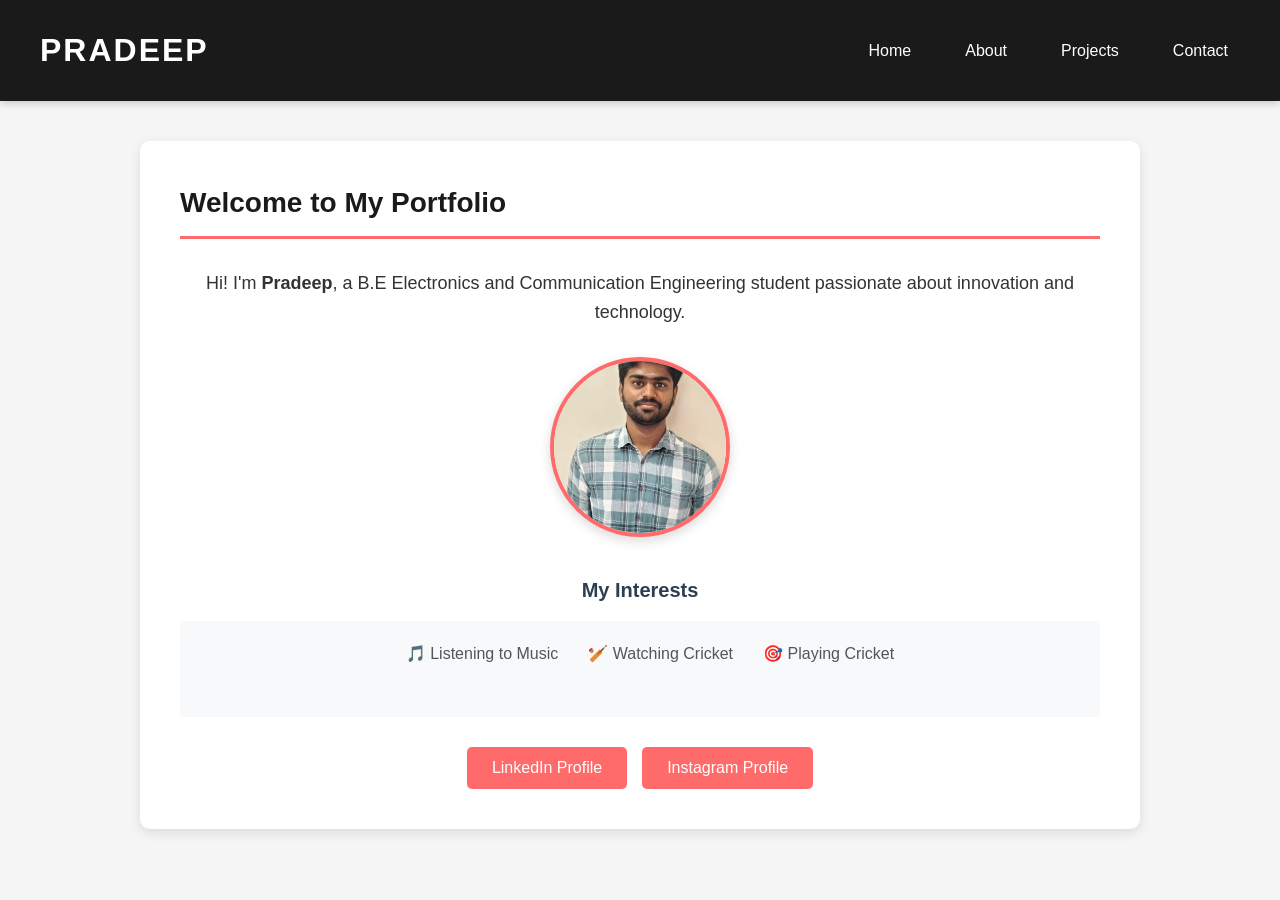
<file: index.html>
<!DOCTYPE html>
<html>
    <head> 
        <title>Portfolio - Pradeep</title>
        <link rel="stylesheet" type="text/css" href="style.css">
    </head>
    <body>
        <div class="main">
            <h1>PRADEEP</h1>
            <div class="nav">
                <ul>
                    <li><a href="index.html">Home</a></li>
                    <li><a href="about.html">About</a></li>
                    <li><a href="projects.html">Projects</a></li>
                    <li><a href="contact.html">Contact</a></li>
                </ul>
            </div>
        </div>

        <div class="content">
            <h2>Welcome to My Portfolio</h2>
            
            <p style="text-align: center; font-size: 18px; margin-bottom: 30px;">
                Hi! I'm <strong>Pradeep</strong>, a B.E Electronics and Communication Engineering student passionate about innovation and technology.
            </p>

            <div style="text-align: center; margin: 30px 0;">
                <img src="PRADEEP PHOTO.jpeg" alt="Profile Photo" style="width: 180px; height: 180px; border-radius: 50%; border: 4px solid #ff6b6b; object-fit: cover; box-shadow: 0 4px 12px rgba(0, 0, 0, 0.15);">
            </div>

            <h3 style="text-align: center;">My Interests</h3>
            <div style="text-align: center; background: #f8f9fa; padding: 20px; border-radius: 5px; margin-bottom: 30px;">
                <ul style="list-style: none; display: flex; justify-content: center; gap: 30px; flex-wrap: wrap;">
                    <li>🎵 Listening to Music</li>
                    <li>🏏 Watching Cricket</li>
                    <li>🎯 Playing Cricket</li>
                </ul>
            </div>

            <div style="text-align: center; display: flex; gap: 15px; justify-content: center; flex-wrap: wrap;">
                <button style="padding: 12px 25px; background: #ff6b6b; color: white; border: none; border-radius: 5px; font-size: 16px; cursor: pointer; transition: all 0.3s ease;">
                    <a href="https://www.linkedin.com/in/pradeeps280307/" style="color: white; text-decoration: none;">LinkedIn Profile</a>
                </button>
                <button style="padding: 12px 25px; background: #ff6b6b; color: white; border: none; border-radius: 5px; font-size: 16px; cursor: pointer; transition: all 0.3s ease;">
                    <a href="https://www.instagram.com/_the_tenacious_boy_/" style="color: white; text-decoration: none;">Instagram Profile</a>
                </button>
            </div>
        </div>
    </body>
</html>
   
</html>
</file>
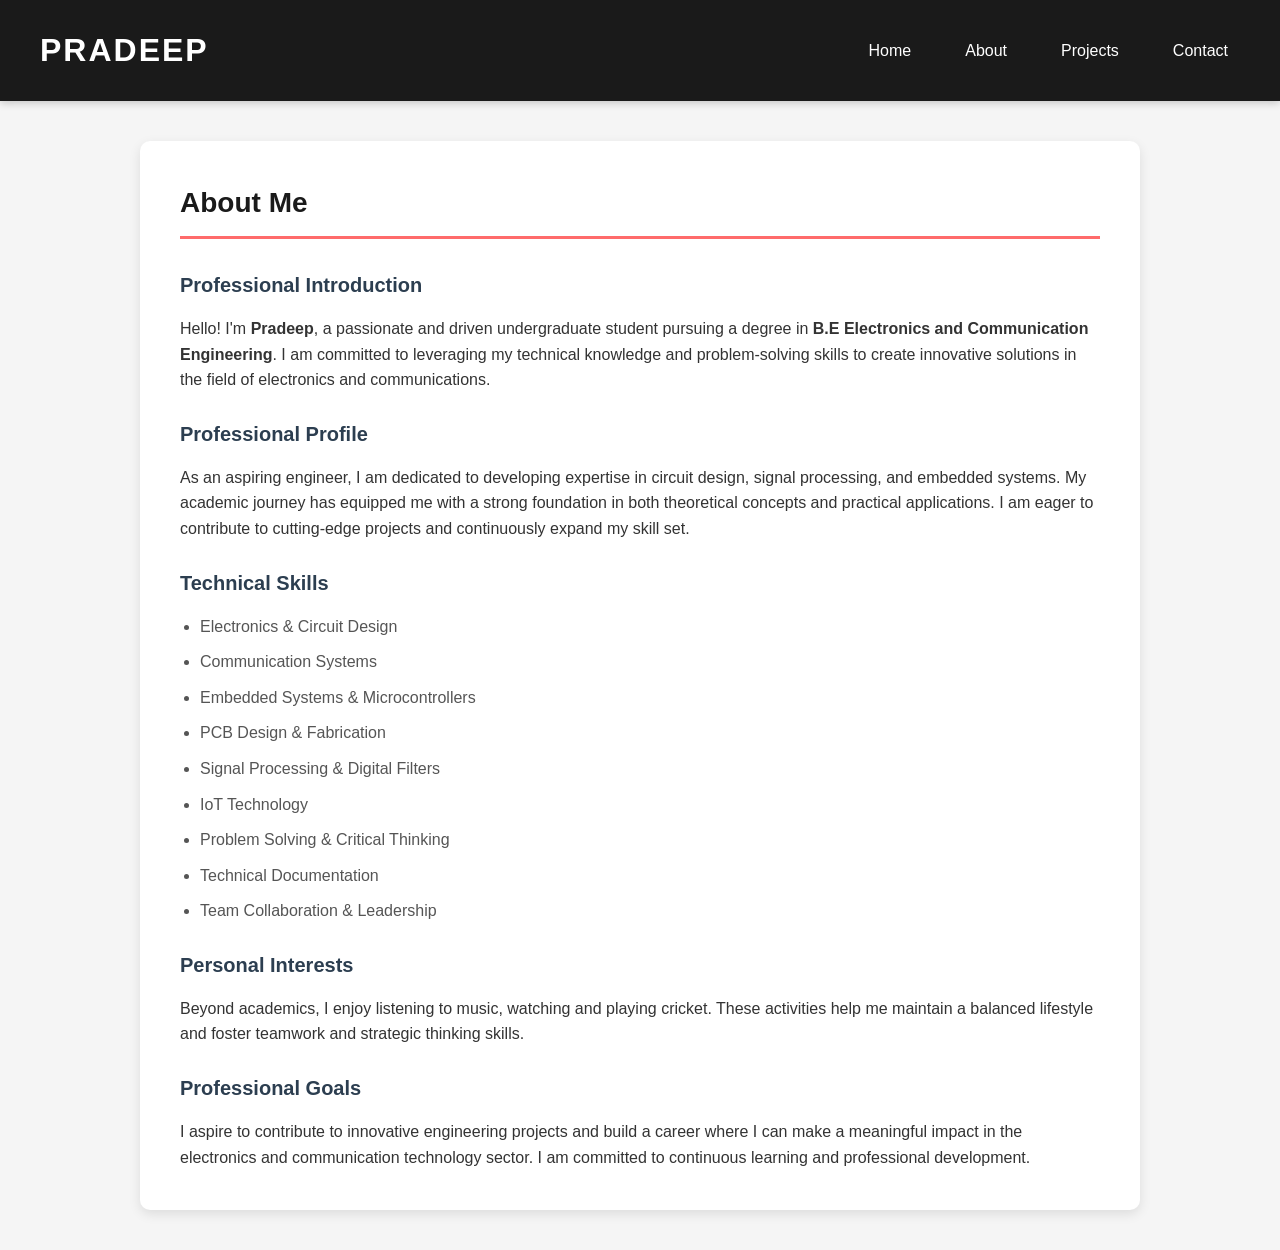
<file: about.html>
<!DOCTYPE html>
<html>
    <head> 
        <title>About - Portfolio</title>
        <link rel="stylesheet" type="text/css" href="style.css">
    </head>
    <body>
        <div class="main">
            <h1>PRADEEP</h1>
            <div class="nav">
                <ul>
                    <li><a href="index.html">Home</a></li>
                    <li><a href="about.html">About</a></li>
                    <li><a href="projects.html">Projects</a></li>
                    <li><a href="contact.html">Contact</a></li>
                </ul>
            </div>
        </div>

        <div class="content">
            <h2>About Me</h2>
            
            <h3>Professional Introduction</h3>
            <p>
                Hello! I'm <strong>Pradeep</strong>, a passionate and driven undergraduate student pursuing a degree in 
                <strong>B.E Electronics and Communication Engineering</strong>. I am committed to leveraging my technical 
                knowledge and problem-solving skills to create innovative solutions in the field of electronics and communications.
            </p>

            <h3>Professional Profile</h3>
            <p>
                As an aspiring engineer, I am dedicated to developing expertise in circuit design, signal processing, and 
                embedded systems. My academic journey has equipped me with a strong foundation in both theoretical concepts 
                and practical applications. I am eager to contribute to cutting-edge projects and continuously expand my skill set.
            </p>

            <h3>Technical Skills</h3>
            <ul>
                <li>Electronics & Circuit Design</li>
                <li>Communication Systems</li>
                <li>Embedded Systems & Microcontrollers</li>
                <li>PCB Design & Fabrication</li>
                <li>Signal Processing & Digital Filters</li>
                <li>IoT Technology</li>
                <li>Problem Solving & Critical Thinking</li>
                <li>Technical Documentation</li>
                <li>Team Collaboration & Leadership</li>
            </ul>

            <h3>Personal Interests</h3>
            <p>
                Beyond academics, I enjoy listening to music, watching and playing cricket. These activities help me maintain 
                a balanced lifestyle and foster teamwork and strategic thinking skills.
            </p>

            <h3>Professional Goals</h3>
            <p>
                I aspire to contribute to innovative engineering projects and build a career where I can make a meaningful 
                impact in the electronics and communication technology sector. I am committed to continuous learning and 
                professional development.
            </p>
        </div>
    </body>
</html>
</file>
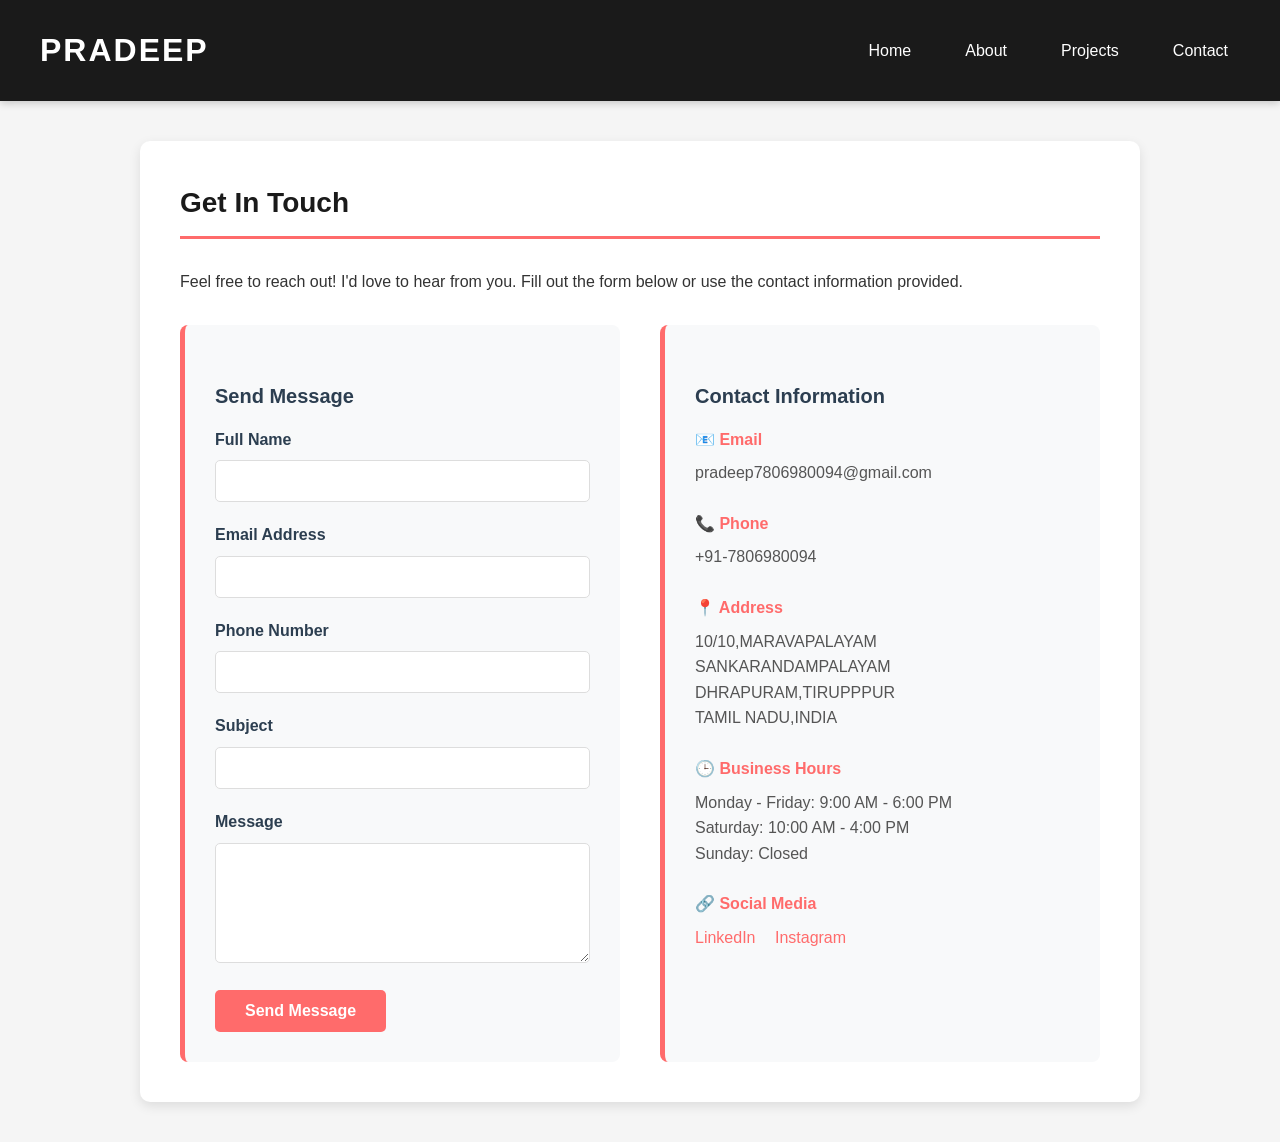
<file: contact.html>
<!DOCTYPE html>
<html>
    <head> 
        <title>Contact - Portfolio</title>
        <link rel="stylesheet" type="text/css" href="style.css">
        <style>
            .contact-container {
                display: grid;
                grid-template-columns: 1fr 1fr;
                gap: 40px;
                margin-top: 30px;
            }

            .contact-form, .contact-info {
                background: #f8f9fa;
                padding: 30px;
                border-radius: 8px;
                border-left: 5px solid #ff6b6b;
            }

            .form-group {
                margin-bottom: 20px;
            }

            label {
                display: block;
                margin-bottom: 8px;
                font-weight: 600;
                color: #2c3e50;
            }

            input, textarea {
                width: 100%;
                padding: 12px;
                border: 1px solid #ddd;
                border-radius: 5px;
                font-family: Arial, sans-serif;
                font-size: 14px;
                transition: border-color 0.3s ease;
            }

            input:focus, textarea:focus {
                outline: none;
                border-color: #ff6b6b;
                box-shadow: 0 0 5px rgba(255, 107, 107, 0.3);
            }

            textarea {
                resize: vertical;
                min-height: 120px;
            }

            button {
                background: #ff6b6b;
                color: white;
                padding: 12px 30px;
                border: none;
                border-radius: 5px;
                font-size: 16px;
                font-weight: 600;
                cursor: pointer;
                transition: all 0.3s ease;
            }

            button:hover {
                background: #e55555;
                transform: translateY(-2px);
                box-shadow: 0 4px 8px rgba(0, 0, 0, 0.2);
            }

            .info-item {
                margin-bottom: 25px;
            }

            .info-item h4 {
                color: #ff6b6b;
                margin-bottom: 8px;
                font-size: 16px;
            }

            .info-item p {
                color: #555;
                margin: 0;
            }

            @media (max-width: 768px) {
                .contact-container {
                    grid-template-columns: 1fr;
                }
            }
        </style>
    </head>
    <body>
        <div class="main">
            <h1>PRADEEP</h1>
            <div class="nav">
                <ul>
                    <li><a href="index.html">Home</a></li>
                    <li><a href="about.html">About</a></li>
                    <li><a href="projects.html">Projects</a></li>
                    <li><a href="contact.html">Contact</a></li>
                </ul>
            </div>
        </div>

        <div class="content">
            <h2>Get In Touch</h2>
            <p>Feel free to reach out! I'd love to hear from you. Fill out the form below or use the contact information provided.</p>

            <div class="contact-container">
                <div class="contact-form">
                    <h3>Send Message</h3>
                    <form>
                        <div class="form-group">
                            <label for="name">Full Name</label>
                            <input type="text" id="name" name="name" required>
                        </div>

                        <div class="form-group">
                            <label for="email">Email Address</label>
                            <input type="email" id="email" name="email" required>
                        </div>

                        <div class="form-group">
                            <label for="phone">Phone Number</label>
                            <input type="tel" id="phone" name="phone">
                        </div>

                        <div class="form-group">
                            <label for="subject">Subject</label>
                            <input type="text" id="subject" name="subject" required>
                        </div>

                        <div class="form-group">
                            <label for="message">Message</label>
                            <textarea id="message" name="message" required></textarea>
                        </div>

                        <button type="submit">Send Message</button>
                    </form>
                </div>

                <div class="contact-info">
                    <h3>Contact Information</h3>

                    <div class="info-item">
                        <h4>📧 Email</h4>
                        <p>pradeep7806980094@gmail.com</p>
                    </div>

                    <div class="info-item">
                        <h4>📞 Phone</h4>
                        <p>+91-7806980094</p>
                    </div>

                    <div class="info-item">
                        <h4>📍 Address</h4>
                        <p>
                            10/10,MARAVAPALAYAM<br>
                            SANKARANDAMPALAYAM<br>
                            DHRAPURAM,TIRUPPPUR<br>
                            TAMIL NADU,INDIA
                        </p>
                    </div>

                    <div class="info-item">
                        <h4>🕒 Business Hours</h4>
                        <p>
                            Monday - Friday: 9:00 AM - 6:00 PM<br>
                            Saturday: 10:00 AM - 4:00 PM<br>
                            Sunday: Closed
                        </p>
                    </div>

                    <div class="info-item">
                        <h4>🔗 Social Media</h4>
                        <p>
                            <a href="https://www.linkedin.com/in/pradeeps280307/" style="color: #ff6b6b; text-decoration: none; margin-right: 15px;">LinkedIn</a>
                            <a href="https://www.instagram.com/_the_tenacious_boy_/" style="color: #ff6b6b; text-decoration: none;">Instagram</a>
                        </p>
                    </div>
                </div>
            </div>
        </div>
    </body>
</html>
</file>
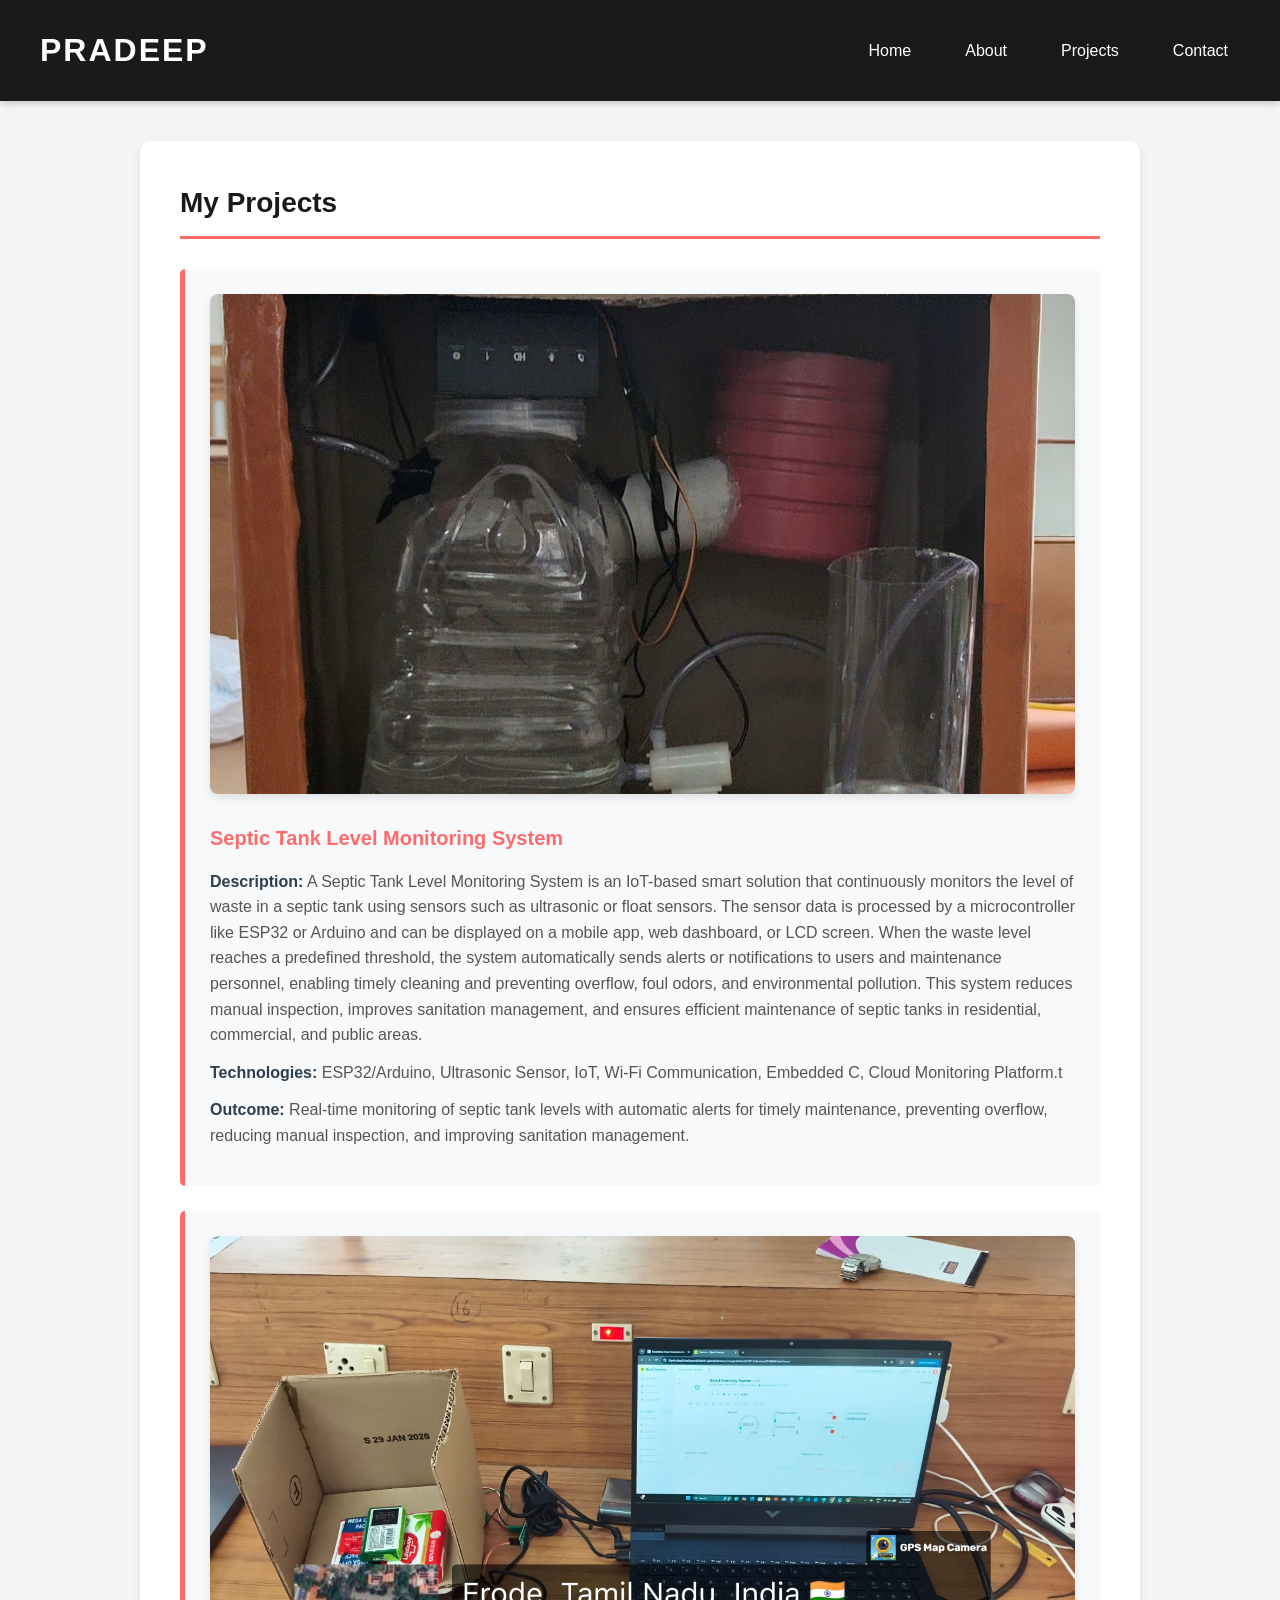
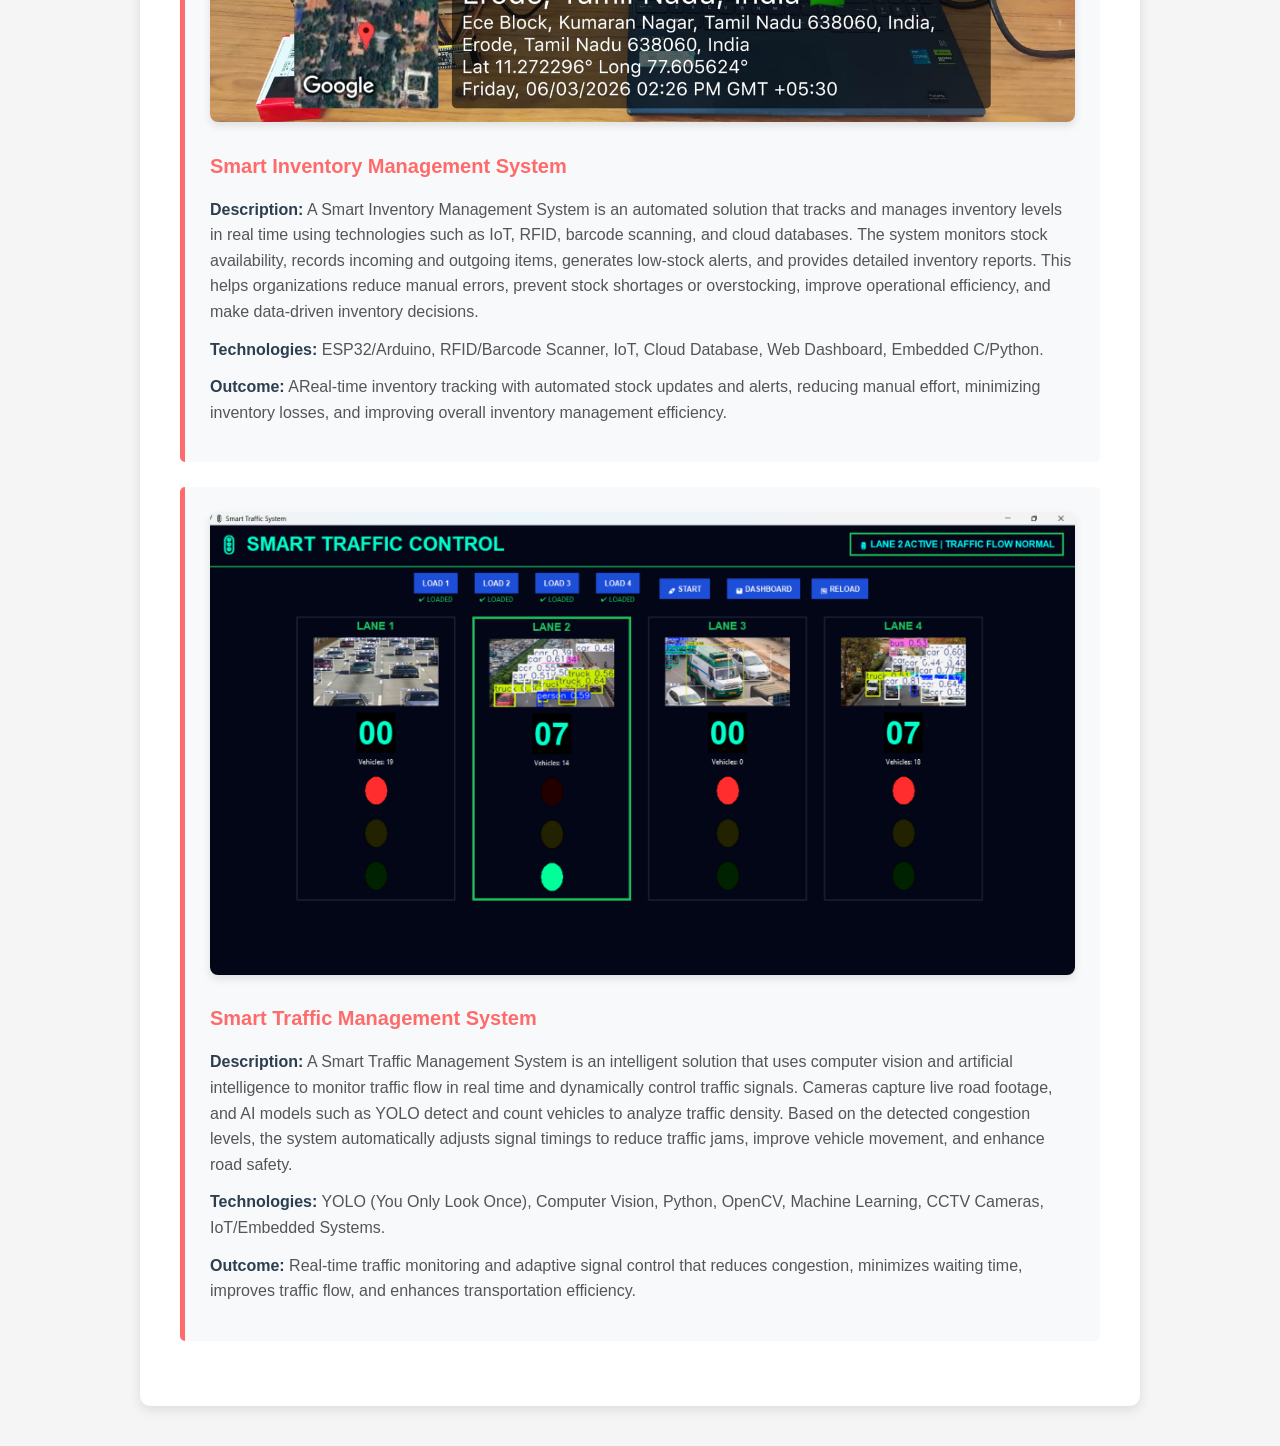
<file: projects.html>
<!DOCTYPE html>
<html>
    <head> 
        <title>Projects - Portfolio</title>
        <link rel="stylesheet" type="text/css" href="style.css">
    </head>
    <body>
        <div class="main">
            <h1>PRADEEP</h1>
            <div class="nav">
                <ul>
                    <li><a href="index.html">Home</a></li>
                    <li><a href="about.html">About</a></li>
                    <li><a href="projects.html">Projects</a></li>
                    <li><a href="contact.html">Contact</a></li>
                </ul>
            </div>
        </div>

        <div class="content">
            <h2>My Projects</h2>

            <div class="project">
                <img src="septic tank.jpeg" alt="Septic Tank Level Monitoring System" class="project-image">
                <h3>Septic Tank Level Monitoring System</h3>
                <p><strong>Description:</strong> 
                    A Septic Tank Level Monitoring System is an IoT-based smart solution that continuously monitors the level of waste in a septic tank using sensors such as ultrasonic or float sensors. The sensor data is processed by a microcontroller like ESP32 or Arduino and can be displayed on a mobile app, web dashboard, or LCD screen. When the waste level reaches a predefined threshold, the system automatically sends alerts or notifications to users and maintenance personnel, enabling timely cleaning and preventing overflow, foul odors, and environmental pollution. This system reduces manual inspection, improves sanitation management, and ensures efficient maintenance of septic tanks in residential, commercial, and public areas.

                </p>
                <p><strong>Technologies:</strong> ESP32/Arduino, Ultrasonic Sensor, IoT, Wi-Fi Communication, Embedded C, Cloud Monitoring Platform.t</p>
                <p><strong>Outcome:</strong> Real-time monitoring of septic tank levels with automatic alerts for timely maintenance, preventing overflow, reducing manual inspection, and improving sanitation management.</p>
            </div>

            <div class="project">
                <img src="Smart Inventory Management System.jpeg" alt="Smart Inventory Management System" class="project-image">
                <h3>Smart Inventory Management System</h3>
                <p><strong>Description:</strong> 
                    A Smart Inventory Management System is an automated solution that tracks and manages inventory levels in real time using technologies such as IoT, RFID, barcode scanning, and cloud databases. The system monitors stock availability, records incoming and outgoing items, generates low-stock alerts, and provides detailed inventory reports. This helps organizations reduce manual errors, prevent stock shortages or overstocking, improve operational efficiency, and make data-driven inventory decisions.
                </p>
                <p><strong>Technologies:</strong> ESP32/Arduino, RFID/Barcode Scanner, IoT, Cloud Database, Web Dashboard, Embedded C/Python.</p>
                <p><strong>Outcome:</strong> AReal-time inventory tracking with automated stock updates and alerts, reducing manual effort, minimizing inventory losses, and improving overall inventory management efficiency.</p>
            </div>

        

            <div class="project">
                <img src="smart traffic.png" alt="Smart Traffic Management System" class="project-image">
                <h3>Smart Traffic Management System</h3>
                <p><strong>Description:</strong> 
                    A Smart Traffic Management System is an intelligent solution that uses computer vision and artificial intelligence to monitor traffic flow in real time and dynamically control traffic signals. Cameras capture live road footage, and AI models such as YOLO detect and count vehicles to analyze traffic density. Based on the detected congestion levels, the system automatically adjusts signal timings to reduce traffic jams, improve vehicle movement, and enhance road safety.
                </p>
                <p><strong>Technologies:</strong> YOLO (You Only Look Once), Computer Vision, Python, OpenCV, Machine Learning, CCTV Cameras, IoT/Embedded Systems.</p>
                <p><strong>Outcome:</strong> Real-time traffic monitoring and adaptive signal control that reduces congestion, minimizes waiting time, improves traffic flow, and enhances transportation efficiency.</p>
            </div>

        </div>
    </body>
</html>
</file>
<file: style.css>
* {
    margin: 0;
    padding: 0;
    box-sizing: border-box;
}

body {
    background-color: #f5f5f5;
    font-family: 'Segoe UI', Tahoma, Geneva, Verdana, sans-serif;
    line-height: 1.6;
    color: #333;
}

.main {
    background: #1a1a1a;
    color: white;
    padding: 25px 40px;
    display: flex;
    justify-content: space-between;
    align-items: center;
    box-shadow: 0 2px 8px rgba(0, 0, 0, 0.2);
}

.main h1 {
    font-size: 32px;
    font-weight: bold;
    letter-spacing: 2px;
}

.nav ul {
    display: flex;
    list-style: none;
    gap: 30px;
}

.nav a {
    color: white;
    text-decoration: none;
    font-size: 16px;
    padding: 8px 12px;
    border-radius: 5px;
    transition: all 0.3s ease;
}

.nav a:hover {
    background-color: #ff6b6b;
    color: white;
    transform: translateY(-2px);
}

.content {
    max-width: 1000px;
    margin: 40px auto;
    padding: 0 20px;
    background: white;
    border-radius: 10px;
    box-shadow: 0 4px 12px rgba(0, 0, 0, 0.1);
    padding: 40px;
}

.content h2 {
    font-size: 28px;
    color: #1a1a1a;
    margin-bottom: 30px;
    border-bottom: 3px solid #ff6b6b;
    padding-bottom: 10px;
}

.content h3 {
    font-size: 20px;
    color: #2c3e50;
    margin-top: 25px;
    margin-bottom: 15px;
}

.content ul {
    margin-left: 20px;
    margin-bottom: 20px;
}

.content ul li {
    margin-bottom: 10px;
    color: #555;
}

.project {
    background: #f8f9fa;
    padding: 25px;
    margin-bottom: 25px;
    border-left: 5px solid #ff6b6b;
    border-radius: 5px;
    transition: all 0.3s ease;
}

.project:hover {
    box-shadow: 0 6px 16px rgba(255, 107, 107, 0.15);
    transform: translateX(5px);
}

.project h3 {
    color: #ff6b6b;
    margin-top: 0;
}

.project p {
    margin-bottom: 12px;
    color: #555;
}

.project strong {
    color: #2c3e50;
}

.project-image {
    width: 100%;
    height: auto;
    max-height: 500px;
    object-fit: cover;
    border-radius: 8px;
    margin-bottom: 20px;
    box-shadow: 0 4px 8px rgba(0, 0, 0, 0.1);
}
</file>
